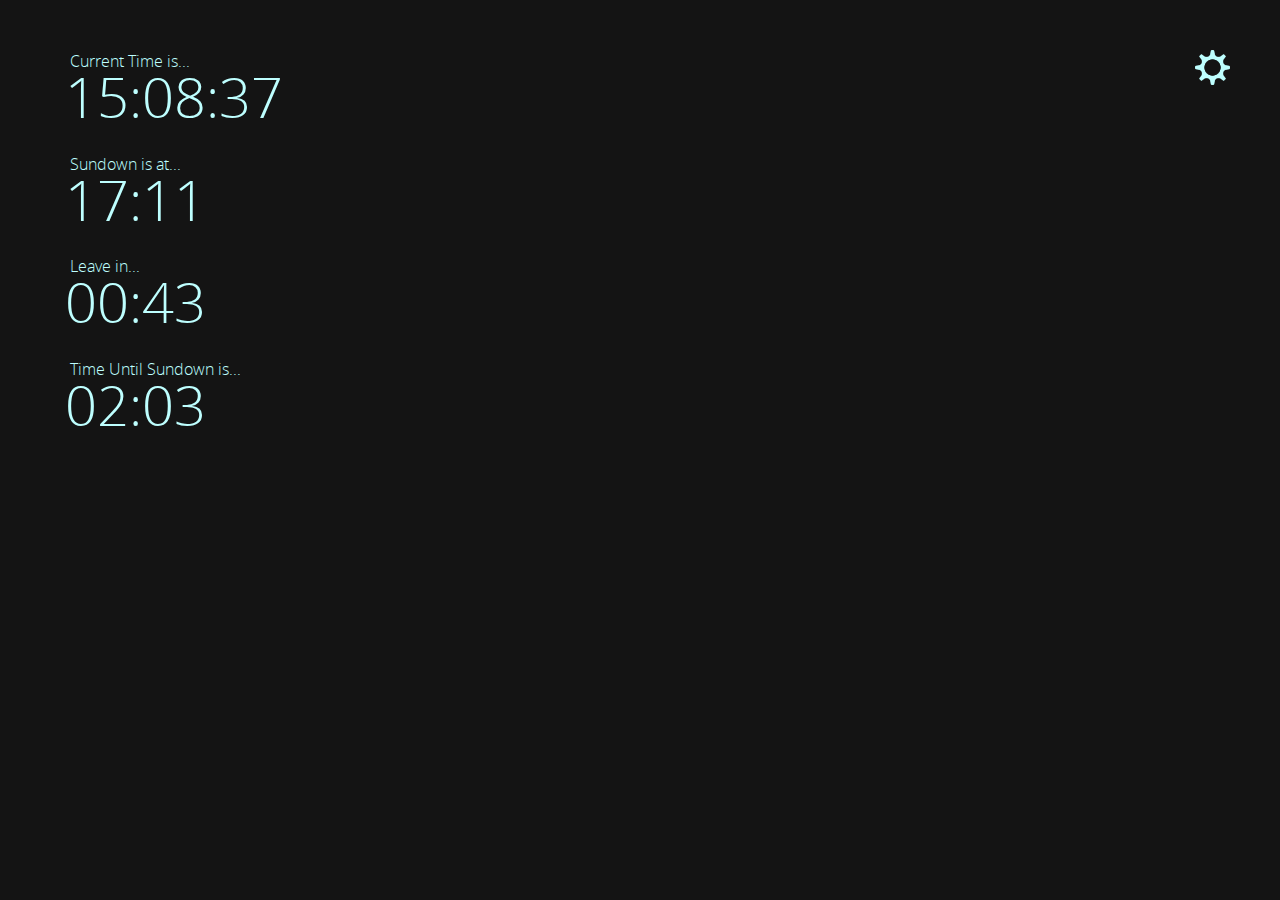
<file: index.htm>
<!DOCTYPE html>
<html>
<head>
<meta charset="UTF-8">
<title>Crepuscular</title>
<meta name="viewport" content="width=device-width, initial-scale=1">
<script type="text/javascript" src="js/data.sundownTimes.js"></script>
<link rel="stylesheet" type="text/css" href="css/base.css"/>
<link rel="stylesheet" type="text/css" href="css/font-open-sans-64.css"/>
<script type="text/javascript">
var g_iTravelTime = 80;
function toTwoDigits(iIn) {
	return ((iIn < 10) ? "0" : "") + Math.round(iIn);
}
function showSundownTime() {
	var uiNow = document.querySelector("#uiSundownTime");
	var ai = getSundownTimeTodayAsArray();
	var sOut = ai[0] + ":" + toTwoDigits(ai[1]);
	//sOut += " and also wurkin gurkin";
	uiNow.innerHTML = sOut;
}
function showTimeRemaining(sUiElementTrg, iTravelMins) {
	if (typeof iTravelMins == "undefined") {
		iTravelMins = g_iTravelTime;
	}
	//get the time now
	var dtNow = new Date(); 
	//get sundown time
	var dtSundown = getSundownTimeTodayAsDate();
	//minus time now from sundown time
	var nBetween = dtSundown - dtNow;
	nBetween = nBetween / (1000 * 60);
	nBetween -= iTravelMins;
	nBetween = Math.max(0, nBetween);
	var sSign = ((nBetween < 0) ? " ago" : "");
	nBetween = Math.abs(nBetween);
	var iMinutes = (nBetween % 60);
	var sMinutes = toTwoDigits(iMinutes);
	var iHours = (nBetween - iMinutes) / 60
	var sOut = (iHours < 10 ? "0" : "") + iHours + ":" + sMinutes + sSign;
	//show remaining time onscreen
	var uiNow = document.querySelector(sUiElementTrg);
	uiNow.innerHTML = sOut;
}

function getSundownTimeTodayAsDate() {
	var aiSundown = getSundownTimeTodayAsArray();
	var dtSundown = new Date();
	dtSundown.setHours(aiSundown[0]);
	dtSundown.setMinutes(aiSundown[1]);
	/*
	console.log(dtSundown.getHours());
	debugger;
	console.log(dtSundown.getHours());
	console.log(dtSundown.getHours());
	console.log(dtSundown);
	*/
	return dtSundown;
}

function showCurrentTime() {
	var dtNow = new Date();
	var uiNow = document.querySelector("#uiCurrentTime");
	var sOut = "";
	sOut += toTwoDigits(dtNow.getHours());
	sOut += ":" + toTwoDigits(dtNow.getMinutes());
	sOut += "<grey>:" + toTwoDigits(dtNow.getSeconds()) + "</grey>";
	uiNow.innerHTML = sOut;
}
function startTicker() {
	var g_iTravelTime = getTravelTimeCookie();
	showCurrentTime();
	showSundownTime();
	showTimeRemaining("#uiTimeRemaining", 0);
	showTimeRemaining("#uiStartTravel");
	//graph.init().refresh();
	setInterval(function() {
		showCurrentTime();
		showTimeRemaining("#uiTimeRemaining", 0);
		showTimeRemaining("#uiStartTravel");
		//graph.refresh();
	},1000);
}
function getSundownTimeTodayAsArray() {
	//console.log(" it is now month " + (new Date()).getMonth());
	var iMonth = (new Date()).getMonth();
	//iMonth = 1;
	//d ebugger;
	var aiSundown = crepuscularCalendar[iMonth];
	// aiSundown = [17,4];
	return aiSundown;
}
var g_sTravelTimeCookieKey = "crepuscularTravelTime=";
function setTravelTimeCookie(iTravelTimeMins) {
	document.cookie = g_sTravelTimeCookieKey + iTravelTimeMins + ";";
}
function getTravelTimeCookie() {
	var sOut = document.cookie;
	//
	var iX = sOut.indexOf(g_sTravelTimeCookieKey);
	if (iX == -1) {
		return g_iTravelTime;
	}
	sOut = sOut.substring(iX + g_sTravelTimeCookieKey.length);
	var iOut = parseInt(sOut);
	g_iTravelTime = iOut;
	/* debugger */
	return iOut;
}
function showSettings() {
	var sAnswer = prompt("How many minutes does it take you to get home?", g_iTravelTime);
	/* debugger; */
	if (sAnswer == null) {
		return;
	}
	var iAnswer = parseInt(sAnswer);
	if (isNaN(iAnswer)) {
		alert("PLease enter a number e.g. 20.");
	} else {
		g_iTravelTime = iAnswer;
		setTravelTimeCookie(iAnswer);
	}
}
</script>
</head>
<body onload="startTicker();">
	<div id="settings" onclick="showSettings()">
		<img src="img/icnSettings.png"/>
	</div>
	<div id="frameStats">
		<div class="timeLabel">Current Time is...</div>
		<div id="uiCurrentTime" class="timeBig"></div>
		<div class="timeLabel">Sundown is at...</div>
		<div id="uiSundownTime" class="timeBig"></div>
		<div class="timeLabel">Leave in...</div>
		<div id="uiStartTravel" class="timeBig"></div>
		<div class="timeLabel">Time Until Sundown is...</div>
		<div id="uiTimeRemaining" class="timeBig"></div>
	</div>
</body>
</html>
</file>
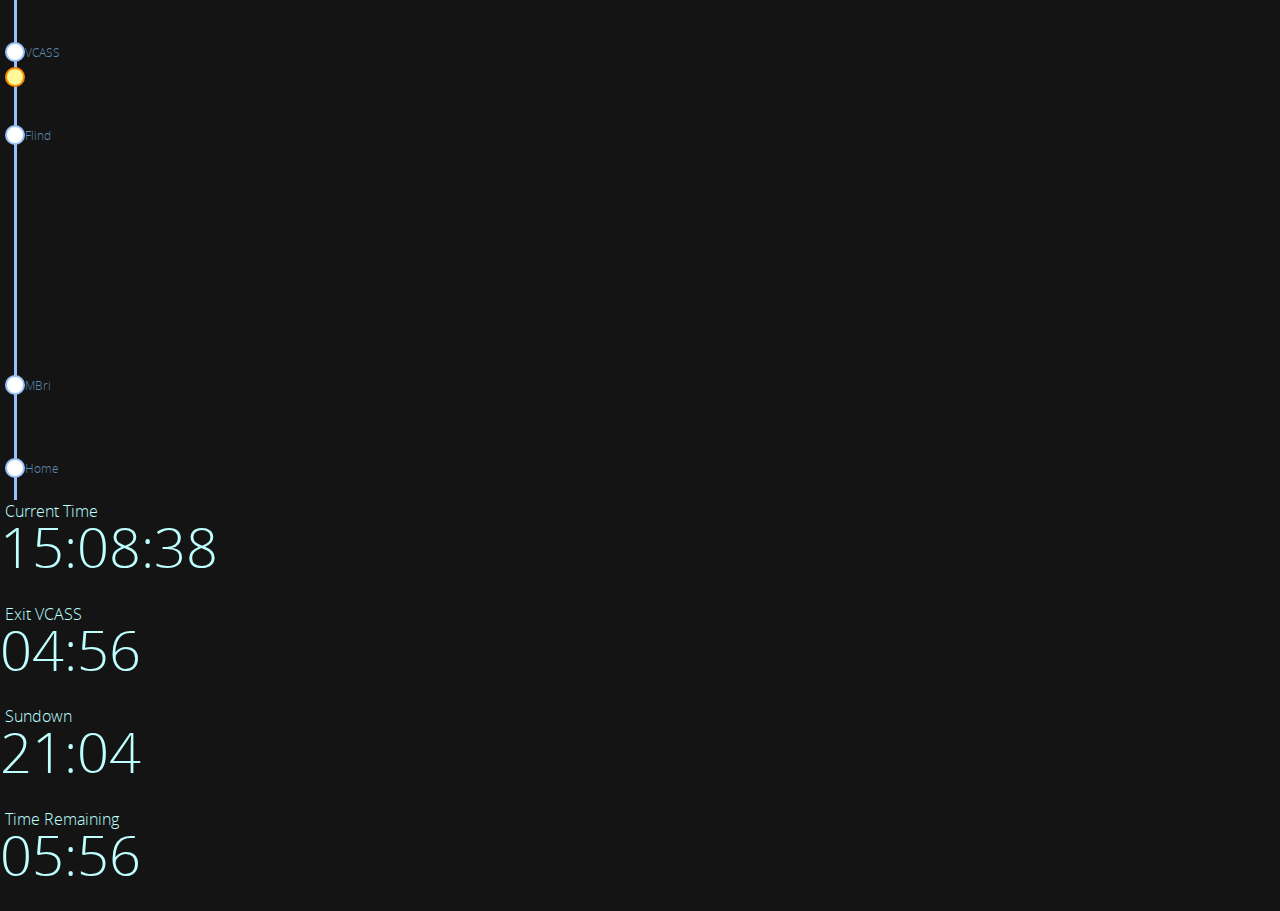
<file: index.withTimeNextToMilestones.htm>
<!DOCTYPE html>
<html>
<head>
<meta charset="UTF-8">
<title>Crepuscular</title>
<meta name="viewport" content="width=device-width, initial-scale=1">
<link rel="stylesheet" type="text/css" href="css/font-open-sans-64.css"/>
<link rel="stylesheet" type="text/css" href="css/base.css"/>
<script type="text/javascript" src="js/graph.js"></script>
<script type="text/javascript">
function toTwoDigits(iIn) {
	return ((iIn < 10) ? "0" : "") + Math.round(iIn);
}
function showSundownTime() {
	var uiNow = document.querySelector("#uiSundownTime");
	var ai = getSundownTimeTodayAsArray();
	var sOut = ai[0] + ":" + toTwoDigits(ai[1]);
	//sOut += " and also wurkin gurkin";
	uiNow.innerHTML = sOut;
}
function showTimeRemaining(sUiElementTrg, iTravelMins) {
	if (typeof iTravelMins == "undefined") {
		iTravelMins = 0;
	}
	//get the time now
	var dtNow = new Date(); 
	//get sundown time
	var dtSundown = getSundownTimeTodayAsDate();
	//minus time now from sundown time
	var nBetween = dtSundown - dtNow;
	nBetween = nBetween / (1000 * 60);
	nBetween -= iTravelMins;
	nBetween = Math.max(0, nBetween);
	var sSign = ((nBetween < 0) ? " ago" : "");
	nBetween = Math.abs(nBetween);
	var iMinutes = (nBetween % 60);
	var sMinutes = toTwoDigits(iMinutes);
	var iHours = (nBetween - iMinutes) / 60
	var sOut = (iHours < 10 ? "0" : "") + iHours + ":" + sMinutes + sSign;
	//show remaining time onscreen
	var uiNow = document.querySelector(sUiElementTrg);
	uiNow.innerHTML = sOut;
}

function getSundownTimeTodayAsDate() {
	var aiSundown = getSundownTimeTodayAsArray();
	var dtSundown = new Date();
	dtSundown.setHours(aiSundown[0]);
	dtSundown.setMinutes(aiSundown[1]);
	return dtSundown;
}

function showCurrentTime() {
	var dtNow = new Date();
	var uiNow = document.querySelector("#uiCurrentTime");
	var sOut = "";
	sOut += dtNow.getHours();
	sOut += ":" + toTwoDigits(dtNow.getMinutes());
	sOut += "<grey>:" + toTwoDigits(dtNow.getSeconds()) + "</grey>";
	uiNow.innerHTML = sOut;
}
function startTicker() {
	showCurrentTime();
	showSundownTime();
	showTimeRemaining("#uiTimeRemaining");
	showTimeRemaining("#uiStartTravel", 60);
	graph.init().refresh();
	setInterval(function() {
		showCurrentTime();
		showTimeRemaining("#uiTimeRemaining");
		graph.refresh();
	},1000);
}
function getSundownTimeTodayAsArray() {
	return [21,4];
}
</script>
</head>
<body onload="startTicker();">
<div id="framePage">
	<div id="frameLeft">
		<div id="frameGraph">Graph</div>
	</div>
	<div id="frameRight">
		<div class="timeLabel">Current Time</div>
		<div id="uiCurrentTime" class="timeBig"></div>
		<div class="timeLabel">Exit VCASS</div>
		<div id="uiStartTravel" class="timeBig"></div>
		<div class="timeLabel">Sundown</div>
		<div id="uiSundownTime" class="timeBig"></div>
		<div class="timeLabel">Time Remaining</div>
		<div id="uiTimeRemaining" class="timeBig"></div>
	</div>
</div>
</body>
</html>
</file>
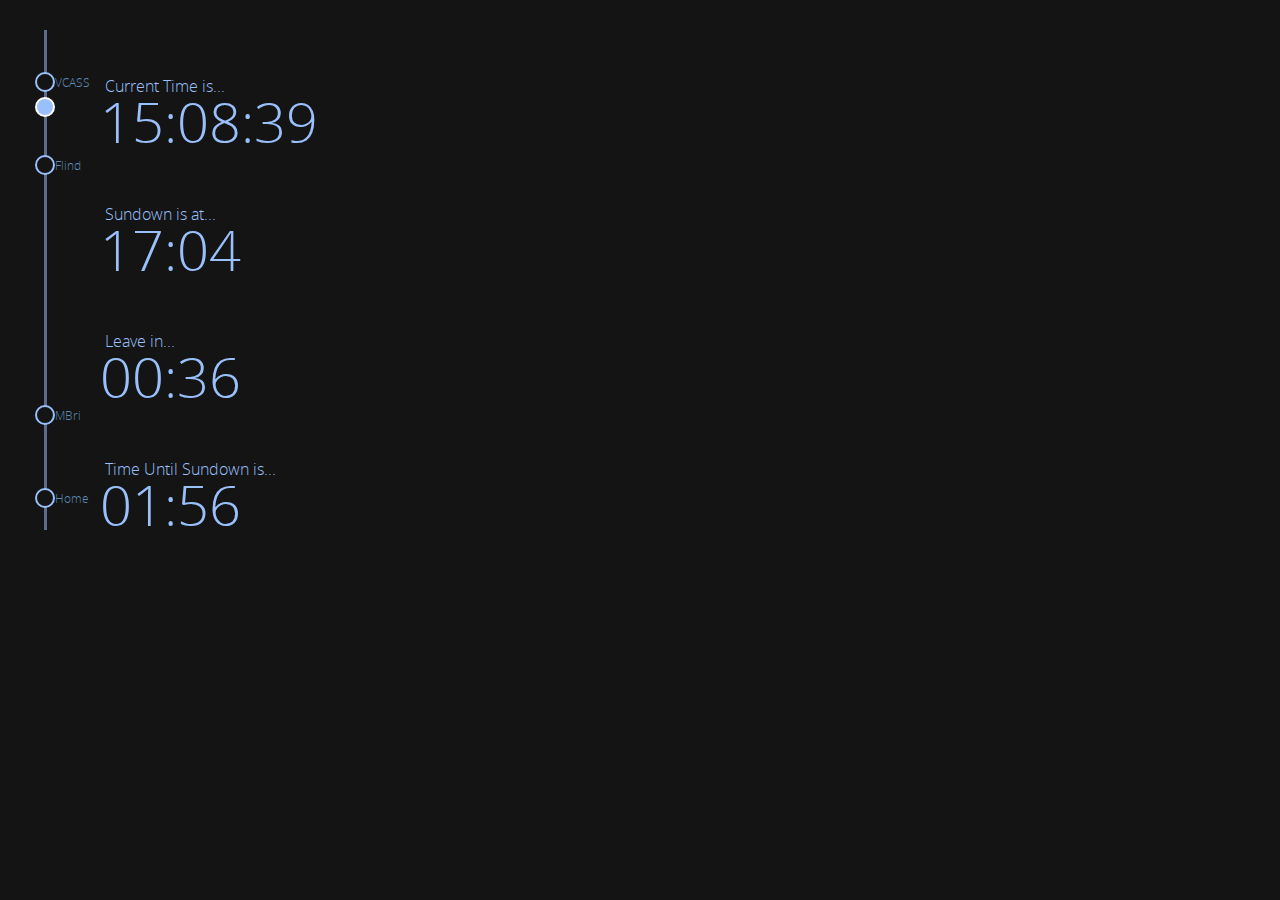
<file: index_dw.htm>
<!DOCTYPE html>
<html>
<head>
<meta charset="UTF-8">
<title>Crepuscular</title>
<meta name="viewport" content="width=device-width, initial-scale=1">
<link rel="stylesheet" type="text/css" href="css/font-open-sans-64.css"/>
<link rel="stylesheet" type="text/css" href="css/base_dw.css"/>
<script type="text/javascript" src="js/graph.js"></script>
<script type="text/javascript">
function toTwoDigits(iIn) {
	return ((iIn < 10) ? "0" : "") + Math.round(iIn);
}
function showSundownTime() {
	var uiNow = document.querySelector("#uiSundownTime");
	var ai = getSundownTimeTodayAsArray();
	var sOut = ai[0] + ":" + toTwoDigits(ai[1]);
	//sOut += " and also wurkin gurkin";
	uiNow.innerHTML = sOut;
}
function showTimeRemaining(sUiElementTrg, iTravelMins) {
	//get the time now
	var dtNow = new Date(); 
	//get sundown time
	var dtSundown = getSundownTimeTodayAsDate();
	//minus time now from sundown time
	var nBetween = dtSundown - dtNow;
	nBetween = nBetween / (1000 * 60);
	nBetween -= iTravelMins;
	nBetween = Math.max(0, nBetween);
	var sSign = ((nBetween < 0) ? " ago" : "");
	nBetween = Math.abs(nBetween);
	var iMinutes = (nBetween % 60);
	var sMinutes = toTwoDigits(iMinutes);
	var iHours = (nBetween - iMinutes) / 60
	var sOut = (iHours < 10 ? "0" : "") + iHours + ":" + sMinutes + sSign;
	//show remaining time onscreen
	var uiNow = document.querySelector(sUiElementTrg);
	uiNow.innerHTML = sOut;
}

function getSundownTimeTodayAsDate() {
	var aiSundown = getSundownTimeTodayAsArray();
	var dtSundown = new Date();
	dtSundown.setHours(aiSundown[0]);
	dtSundown.setMinutes(aiSundown[1]);
	return dtSundown;
}

function showCurrentTime() {
	var dtNow = new Date();
	var uiNow = document.querySelector("#uiCurrentTime");
	var sOut = "";
	sOut += toTwoDigits(dtNow.getHours());
	sOut += ":" + toTwoDigits(dtNow.getMinutes());
	sOut += "<grey>:" + toTwoDigits(dtNow.getSeconds()) + "</grey>";
	uiNow.innerHTML = sOut;
}
function startTicker() {
	showCurrentTime();
	showSundownTime();
	showTimeRemaining("#uiTimeRemaining", 0);
	showTimeRemaining("#uiStartTravel", 80);
	graph.init().refresh();
	setInterval(function() {
		showCurrentTime();
		showTimeRemaining("#uiTimeRemaining", 0);
		showTimeRemaining("#uiStartTravel", 80);
		graph.refresh();
	},1000);
}
function getSundownTimeTodayAsArray() {
	return [17,4];
}
</script>
</head>
<body onload="startTicker();">
<div id="framePage">
	<div id="frameLeft">
		<div id="frameGraph">Graph</div>
	</div>
	<div id="frameStats">
		<div class="timeLabel">Current Time is...</div>
		<div id="uiCurrentTime" class="timeBig"></div>
		<div class="timeLabel">Sundown is at...</div>
		<div id="uiSundownTime" class="timeBig"></div>
		<div class="timeLabel">Leave in...</div>
		<div id="uiStartTravel" class="timeBig"></div>
		<div class="timeLabel">Time Until Sundown is...</div>
		<div id="uiTimeRemaining" class="timeBig"></div>
	</div>
</div>
</body>
</html>
</file>
<file: css/base.css>
* {
	font-family:open_sanslight, Helvetica, sans-serif;
	margin:0;
	padding:0;
	color: rgb(190, 255, 255);
}
body {
	background-color: rgb(20, 20, 20);
	/*
	background-color: #9AC0FB;
	*/
}
/*
#framePage, #frameLeft, #frameRight {
	border: 2px dotted silver;
}
*/
grey {
}
/*
#framePage {
}
#frameLeft {
	float: left;
    width: 60px;
    min-height: 500px;
}
#frameRight {
    padding-left: 65px;
}
#frameRight div.timeLabel {
	padding-top: 40px;
}
#frameRight div.timeBig {
    font-size: 42pt;
}
*/
#frameStats {
	XXXborder: 1px solid orange;
	padding-left: 65px;
	padding-top: 50px;
}
.timeBig {
	XXXcolor: red;
    font-size: 42pt;
	line-height: 38pt;
	padding-bottom: 30px;
}
.timeLabel {
	padding-left: 5px;
}
/* # GRAPH ########################################################### */
#frameGraph {
	height: 500px;
	position:relative;
}
#graphMainLine {
	height: 500px;
	width: 3px;
	background-color: #9AC0FB;
	margin-left: 14px;
}
.graphMilestone {
	border: 2px solid #9AC0FB;
	position:absolute;
	top: 20px;
	font-size: 12px;
	width: 16px;
	height: 16px;
	background-color: #FFFFFF;
	border-radius: 50%;
	margin-left: 5px;
	color: #5E8BB5;
}
#graphSun {
	border: 2px solid #FF8800;
	width: 16px;
	height: 16px;
	background-color: #fff899;
	border-radius: 50%;
	position:absolute;
	top: 20px;
	margin-left: 5px;
}
/*
.graphMilestone .label {
	color: #5E8BB5;
	position: absolute;
    padding-left: 20px;
}
.graphMilestone .time {
	color: #5E8BB5;
	position: absolute;
	right: 0px;
	padding-right: 21px;
}
*/
/* # GRAPH ########################################################### */

#settings img {
    width: 35px;
    position: absolute;
    right: 0px;
    padding: 20px;
    margin-top: 30px;
    margin-right: 30px;
}
@media screen and (max-width: 400px) {
	#settings img {
	    padding-top: 28px;
    		padding-right: 28px;
    		margin: 0;
    		width: 25px;
	}
	#frameStats {
	    padding-left: 30px;
	    padding-top: 30px;
	}
}
</file>
<file: css/font-open-sans-64.css>
/* Generated by Font Squirrel (http://www.fontsquirrel.com) on November 6, 2014 */



@font-face {
    font-family: 'open_sansbold';
    src: url('opensans-bold-webfont.eot');
    }

@font-face {
    font-family: 'open_sansbold';
    src: url([data-uri]) format('woff'),
         url('opensans-bold-webfont.ttf') format('truetype');
    font-weight: normal;
    font-style: normal;

}




@font-face {
    font-family: 'open_sanslight';
    src: url('opensans-light-webfont.eot');
    }

@font-face {
    font-family: 'open_sanslight';
    src: url([data-uri]) format('woff'),
         url('opensans-light-webfont.ttf') format('truetype');
    font-weight: normal;
    font-style: normal;

}




@font-face {
    font-family: 'open_sansitalic';
    src: url('opensans-italic-webfont.eot');
    }

@font-face {
    font-family: 'open_sansitalic';
    src: url([data-uri]) format('woff'),
         url('opensans-italic-webfont.ttf') format('truetype');
    font-weight: normal;
    font-style: normal;

}




@font-face {
    font-family: 'open_sansextrabold_italic';
    src: url('opensans-extrabolditalic-webfont.eot');
    }

@font-face {
    font-family: 'open_sansextrabold_italic';
    src: url([data-uri]) format('woff'),
         url('opensans-extrabolditalic-webfont.ttf') format('truetype');
    font-weight: normal;
    font-style: normal;

}




@font-face {
    font-family: 'open_sansextrabold';
    src: url('opensans-extrabold-webfont.eot');
    }

@font-face {
    font-family: 'open_sansextrabold';
    src: url([data-uri]) format('woff'),
         url('opensans-extrabold-webfont.ttf') format('truetype');
    font-weight: normal;
    font-style: normal;

}




@font-face {
    font-family: 'open_sansbold_italic';
    src: url('opensans-bolditalic-webfont.eot');
    }

@font-face {
    font-family: 'open_sansbold_italic';
    src: url([data-uri]) format('woff'),
         url('opensans-bolditalic-webfont.ttf') format('truetype');
    font-weight: normal;
    font-style: normal;

}




@font-face {
    font-family: 'open_sanslight_italic';
    src: url('opensans-lightitalic-webfont.eot');
    }

@font-face {
    font-family: 'open_sanslight_italic';
    src: url([data-uri]) format('woff'),
         url('opensans-lightitalic-webfont.ttf') format('truetype');
    font-weight: normal;
    font-style: normal;

}




@font-face {
    font-family: 'open_sanssemibold_italic';
    src: url('opensans-semibolditalic-webfont.eot');
    }

@font-face {
    font-family: 'open_sanssemibold_italic';
    src: url([data-uri]) format('woff'),
         url('opensans-semibolditalic-webfont.ttf') format('truetype');
    font-weight: normal;
    font-style: normal;

}




@font-face {
    font-family: 'open_sansregular';
    src: url('opensans-regular-webfont.eot');
    }

@font-face {
    font-family: 'open_sansregular';
    src: url([data-uri]) format('woff'),
         url('opensans-regular-webfont.ttf') format('truetype');
    font-weight: normal;
    font-style: normal;

}




@font-face {
    font-family: 'open_sanssemibold';
    src: url('opensans-semibold-webfont.eot');
    }

@font-face {
    font-family: 'open_sanssemibold';
    src: url([data-uri]) format('woff'),
         url('opensans-semibold-webfont.ttf') format('truetype');
    font-weight: normal;
    font-style: normal;

}
</file>
<file: css/base_dw.css>
* {
	font-family:open_sanslight, Helvetica, sans-serif;
	margin:0;
	padding:0;
	/*
	color: rgb(190, 255, 255);
	*/
	color: #9AC0FB;
}
body {
	background-color: #141414;
	/*
	background-color: #9AC0FB;
	*/
}
/*
#framePage, #frameLeft, #frameStats {
	border: 2px dotted silver;
}
*/
grey {
}
/*
*/
#framePage {
}
#frameLeft {
    width: 100px;
    min-height: 500px;
    position: absolute;
    padding: 30px 0 0 30px;
}
#frameStats {
    padding-left: 65px;
}
#frameStats div.timeLabel {
	padding-top: 25px;
}
#frameStats div.timeBig {
    font-size: 42pt;
}
#frameStats {
	float: left;
	XXXborder: 1px solid orange;
	padding-left: 100px;
	padding-top: 50px;
}
.timeBig {
	XXXcolor: red;
    font-size: 42pt;
	line-height: 38pt;
	padding-bottom: 30px;
}
.timeLabel {
	padding-left: 5px;
}
/* # GRAPH ########################################################### */
#frameGraph {
	height: 500px;
	position:relative;
}
#graphMainLine {
	height: 500px;
	width: 3px;
	background-color: rgba(154, 192, 251, 0.52);;
	margin-left: 14px;
}
.graphMilestone {
	border: 2px solid #9AC0FB;
	position:absolute;
	top: 20px;
	font-size: 12px;
	width: 16px;
	height: 16px;
	background-color: #141414;
	border-radius: 50%;
	margin-left: 5px;
	color: #5E8BB5;
}
#graphSun {
	border: 2px solid #FFFFFF;
	width: 16px;
	height: 16px;
	background-color: #9AC0FB;
	border-radius: 50%;
	position:absolute;
	top: 20px;
	margin-left: 5px;
}
/*
.graphMilestone .label {
	color: #5E8BB5;
	position: absolute;
    padding-left: 20px;
}
.graphMilestone .time {
	color: #5E8BB5;
	position: absolute;
	right: 0px;
	padding-right: 21px;
}
*/
/* # GRAPH ########################################################### */
</file>
